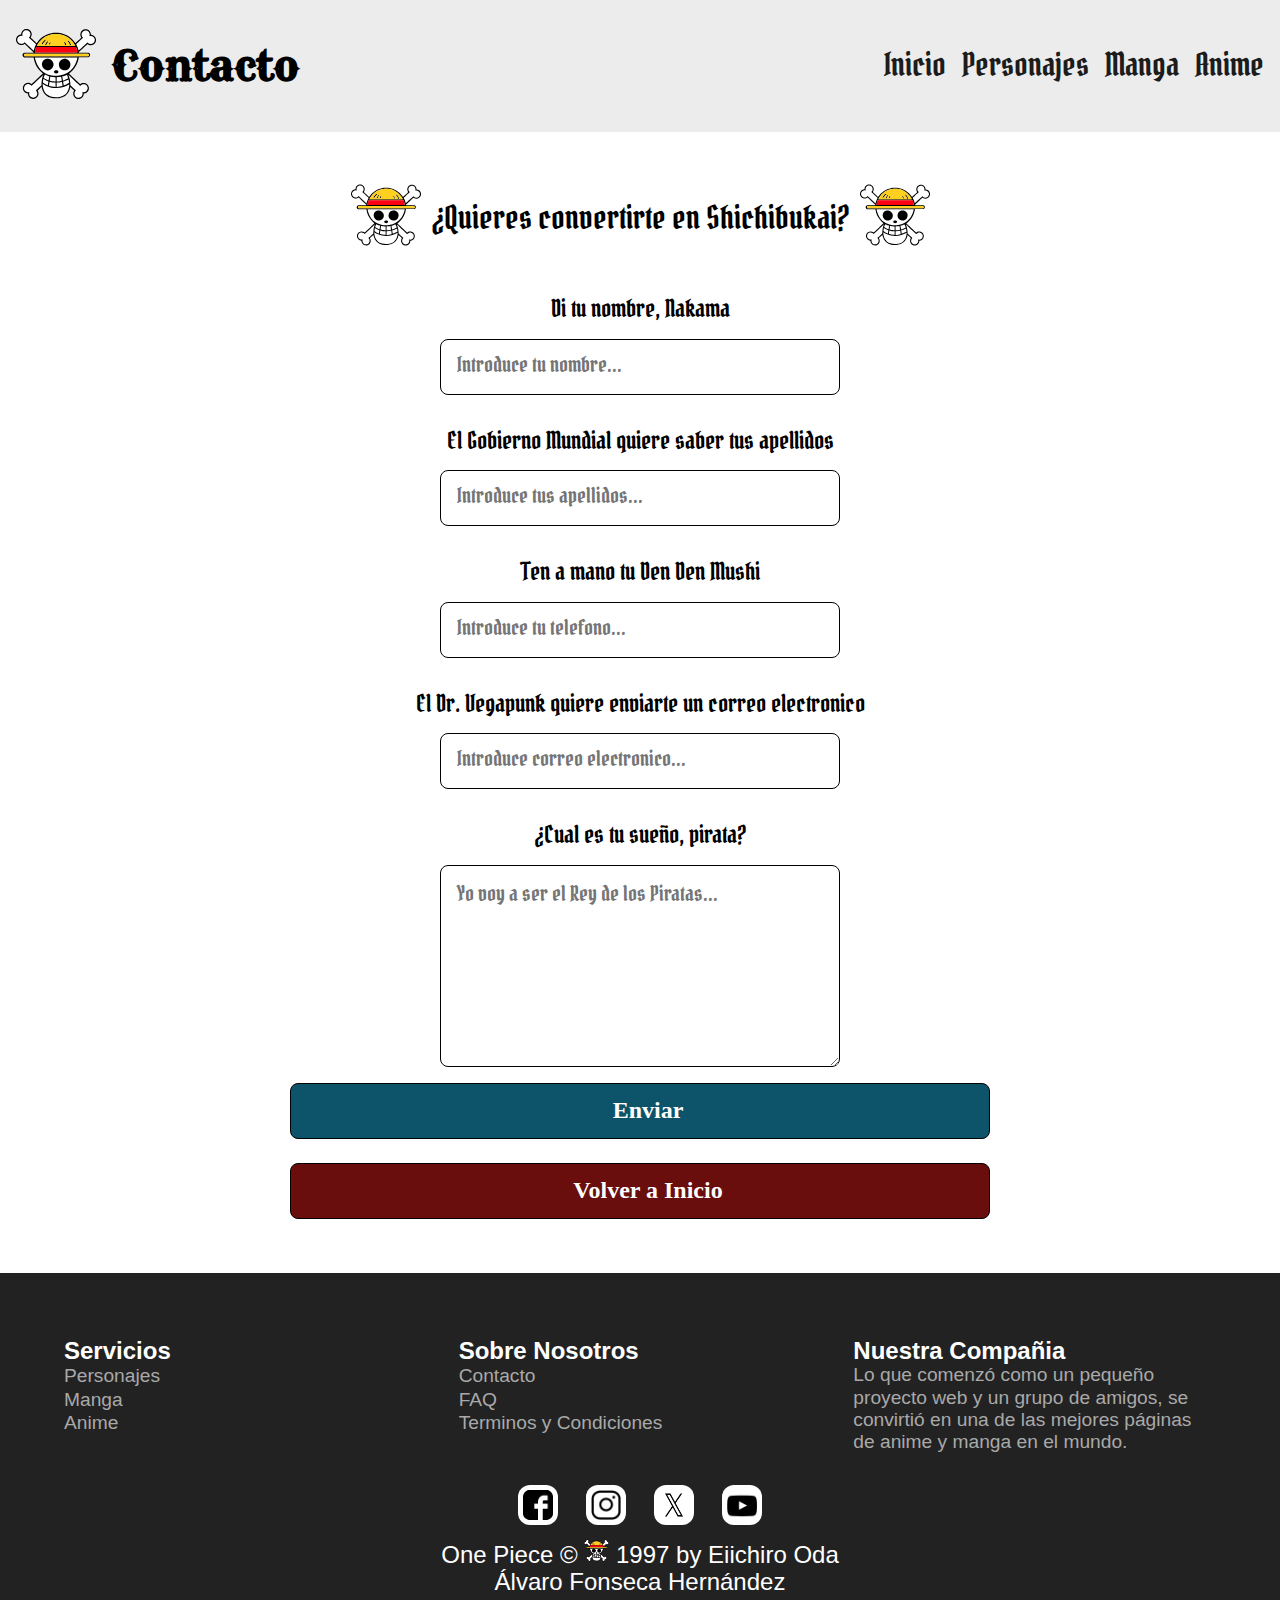
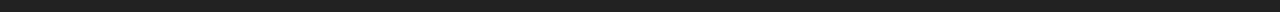
<file: templates/formulario.html>
<!DOCTYPE html>
<html lang="en">
<head>
    <meta charset="UTF-8">
    <meta name="viewport" content="width=device-width, initial-scale=1.0">
    <link rel="stylesheet" href="../css/normalize.css">
    <link rel="stylesheet" href="../css/styles.css">
    <link rel="stylesheet" href="../css/form.css">
    <link rel="shortcut icon" href="../favicon.ico" type="image/x-icon">
    <title>Contacto</title>
</head>
<body>
    <div class="container-form">
        <header>
          <div class="header-logo">
            <a href="../index.html"><img class="logo" src="/assets/imgs/svg/luffyV.svg" alt="logo"></a>
            <h1>Contacto</h1>
        </div>
            <button id="abrir-menu" class="abrir-menu">&#9776;</button>
            <nav id="nav" class="nav">
              <button id="cerrar-menu" class="cerrar-menu">✕</button>
              <ul class="nav-list">
                <li><a href="../index.html">Inicio</a></li>
                <li><a href="personajes.html">Personajes</a></li>
                <li><a href="https://inmanga.com/ver/manga/One-Piece/dfc7ecb5-e9b3-4aa5-a61b-a498993cd935">Manga</a></li>
                <li><a href="https://www3.animeflv.net/anime/one-piece-tv">Anime</a></li>
              </ul>
            </nav>
          </header>
          <div class="container-display">
            <form class="form" id="form" action="../index.html" method="get">
                <div class="wrapper">
                    <fieldset class="formulario">
                        <legend><a href="../index.html"><img src="../assets/imgs/svg/luffyV.svg" alt=""></a>¿Quieres convertirte en Shichibukai?<a href="../index.html"><img src="../assets/imgs/svg/luffyV.svg" alt=""></a></legend>
                        <label for="nombre">Di tu nombre, Nakama</label>
                        <input type="text" name="nombre" id="nombre" placeholder="Introduce tu nombre..."/>
                        <label for="apellidos">El Gobierno Mundial quiere saber tus apellidos</label>
                        <input type="text" name="apellidos" id="apellidos" placeholder="Introduce tus apellidos..."/>
                        <label for="telefono">Ten a mano tu Den Den Mushi</label>
                        <input type="text" name="telefono" id="telefono" placeholder="Introduce tu telefono..."/>
                        <label for="email">El Dr. Vegapunk quiere enviarte un correo electronico</label>
                        <input type="text" name="email" id="email" placeholder="Introduce correo electronico..."/>
                        <label for="mensaje">¿Cual es tu sueño, pirata?</label>
                        <textarea name="mensaje" id="mensaje" cols="30" rows="10" placeholder="Yo voy a ser el Rey de los Piratas..."></textarea>
                        <input type="submit" value="Enviar" id="enviar"/>
                        <input type="button" value="Volver a Inicio" class="volver-btn">
                    </fieldset>
                </div>
            </form>
          </div>
          <footer>
            <div class="footer-container">
                <div class="footer-body">
                  <div class="footer-sections">
                    <div class="footer-servicios">
                      <h3>Servicios</h3>
                      <ul>
                        <li><a href="./templates/personajes.html">Personajes</a></li>
                        <li><a href="https://inmanga.com/ver/manga/One-Piece/dfc7ecb5-e9b3-4aa5-a61b-a498993cd935">Manga</a></li>
                        <li><a href="https://www3.animeflv.net/anime/one-piece-tv">Anime</a></li>
                      </ul>
                    </div>
                    <div class="footer-about">
                      <h3>Sobre Nosotros</h3>
                      <ul>
                        <li><a href="formulario.html">Contacto</a></li>
                        <li><a href="#">FAQ</a></li>
                        <li><a href="#">Terminos y Condiciones</a></li>
                      </ul>
                    </div>
                    <div class="footer-company">
                      <h3>Nuestra Compañia</h3>
                      <p>
                        Lo que comenzó como un pequeño proyecto web y un grupo de amigos, se convirtió en una de las mejores páginas de anime y manga en el mundo.
                    </div>
                  </div>
                  <div class="footer-author">
                    <div class="social">
                      <a href="https://www.facebook.com/onepieceofficial/?locale=es_ES" target="_blank"><img src="../assets/imgs/social/facebook.png" alt="facebook"></a>
                      <a href="https://www.instagram.com/onepiece_staff/?hl=es" target="_blank"><img src="../assets/imgs/social/instagram.png" alt="instagram"></a>
                      <a href="https://twitter.com/OnePieceAnime" target="_blank"><img src="../assets/imgs/social/x.png" alt="X"></a>
                      <a href="https://www.youtube.com/@onepieceofficial/featured" target="_blank"><img src="../assets/imgs/social/youtube.png" alt="youtube"></a>
                    </div>
                    <div class="author">
                      <p>One Piece &copy; <img src="../assets/imgs/svg/luffyV.svg" alt=""> 1997 by Eiichiro Oda</p>
                      <p>Álvaro Fonseca Hernández</p>
                    </div>
                  </div>
              </div>
            </div>
        </footer>
    </div>
    

    <script src="../js/formulario.js"></script>
    <script src="../js/hamburguer.js"></script>
</body>
</html>
</file>
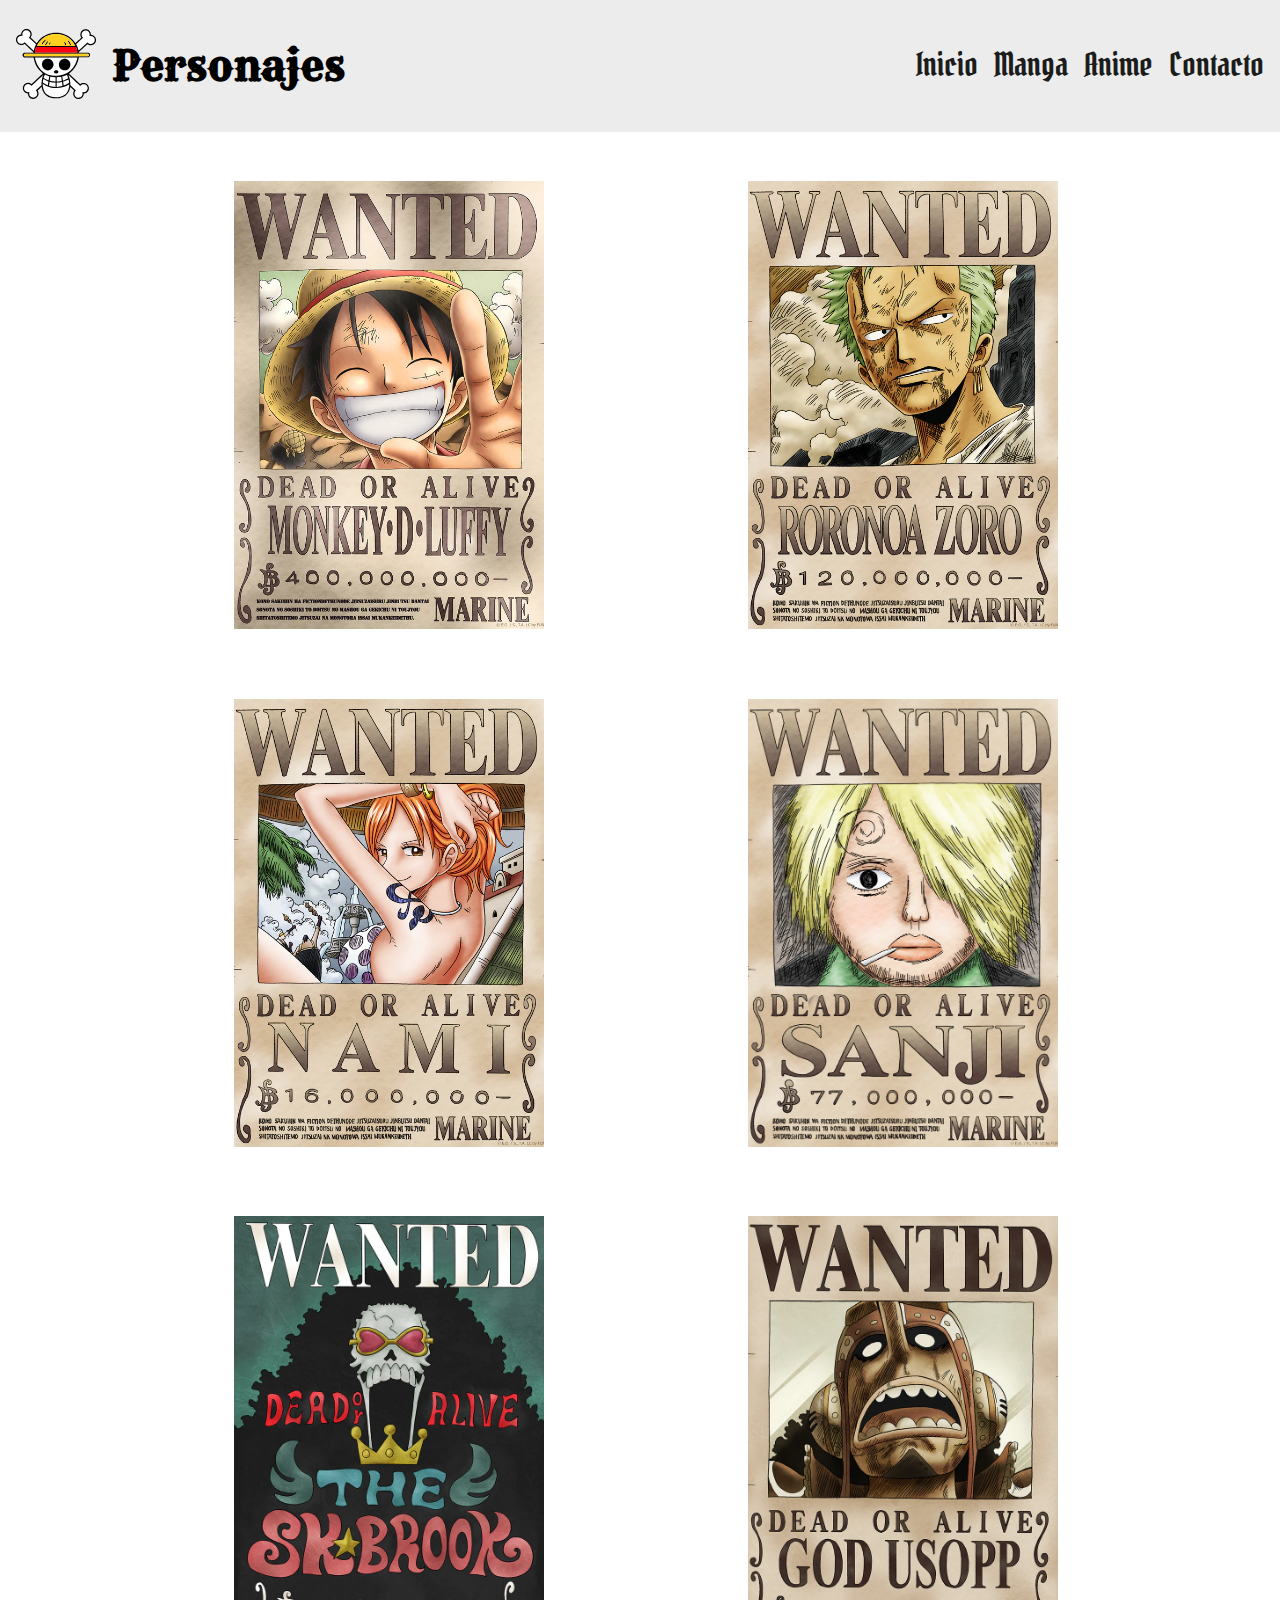
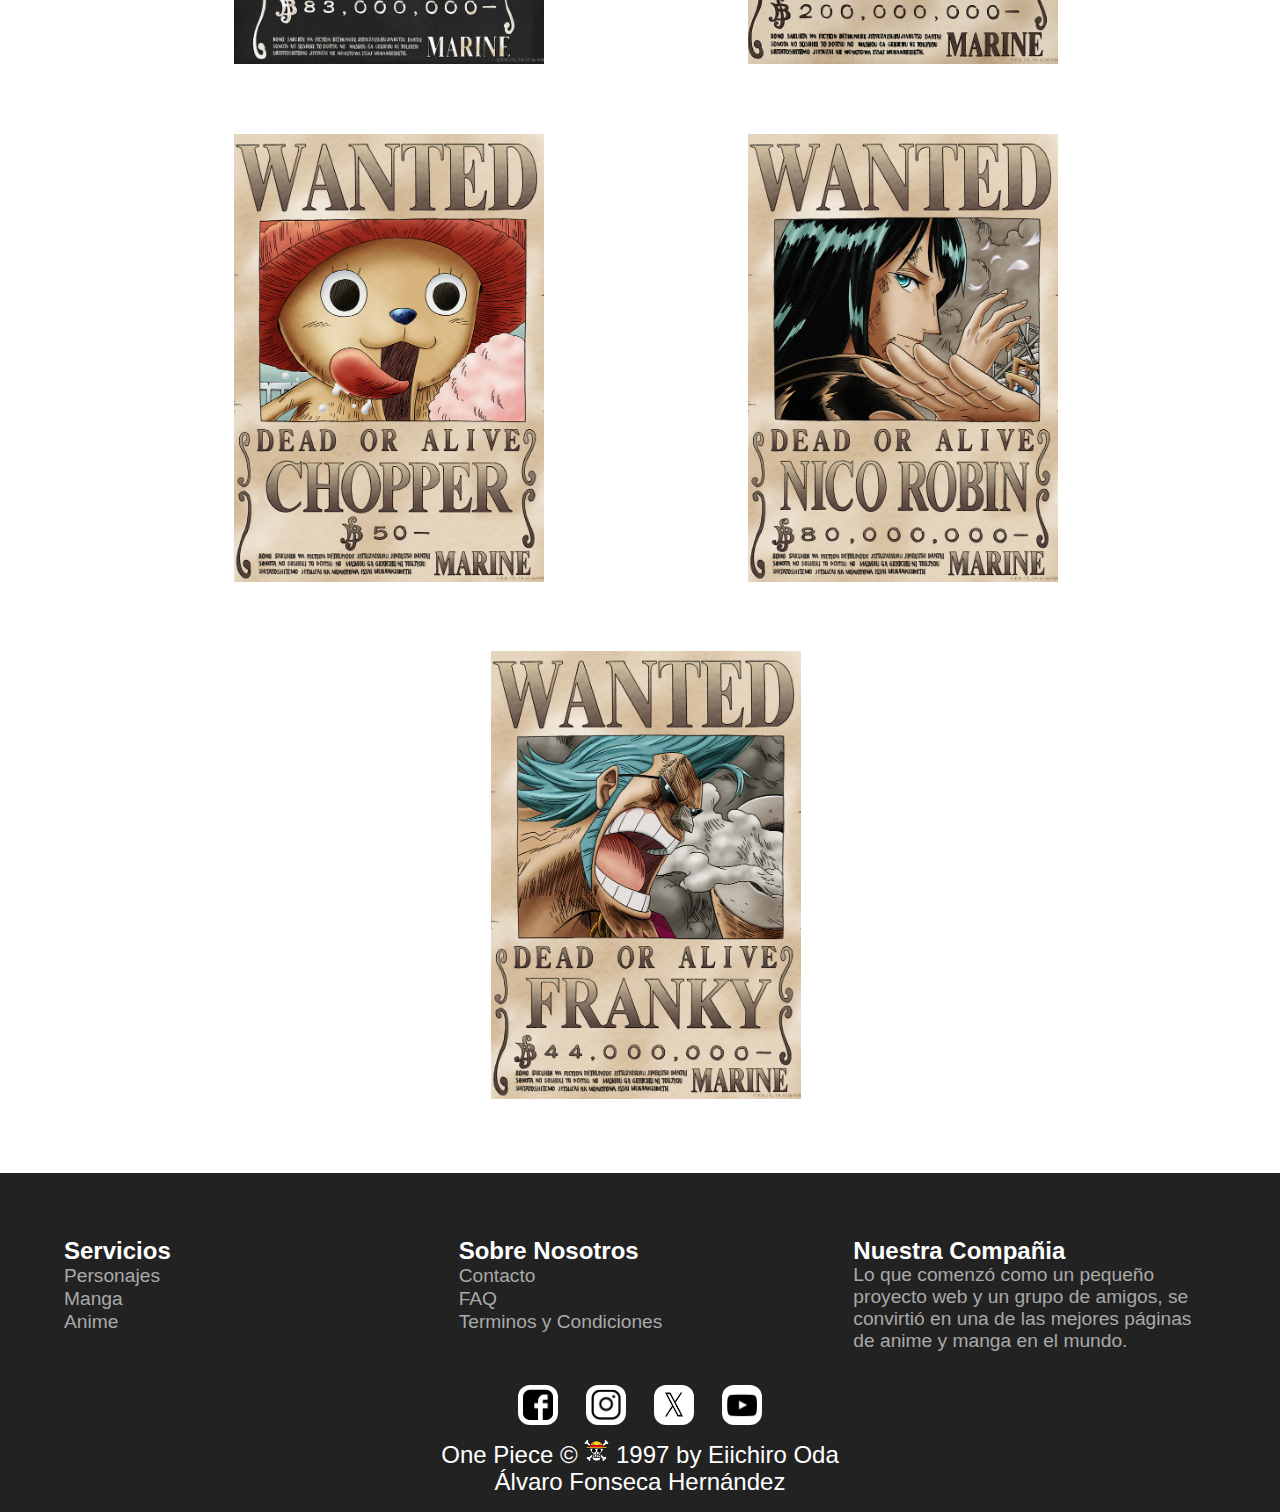
<file: templates/personajes.html>
<!DOCTYPE html>
<html lang="en">
<head>
    <meta charset="UTF-8">
    <meta name="viewport" content="width=device-width, initial-scale=1.0">
    <link rel="stylesheet" href="../css/normalize.css">
    <link rel="stylesheet" href="../css/styles.css">
    <link rel="stylesheet" href="../css/cards.css">
    <title>Personajes</title>
</head>
<body>
    <div class="container-personajes">
        <header class="personajes-header">
            <div class="header-logo">
              <a href="../index.html"><img class="logo" src="/assets/imgs/svg/luffyV.svg" alt="logo"></a>
                <h1>Personajes</h1>
            </div>
            <button id="abrir-menu" class="abrir-menu">&#9776;</button>
            <nav id="nav" class="nav">
              <button id="cerrar-menu" class="cerrar-menu">✕</button>
              <ul class="nav-list">
                <li><a href="../index.html">Inicio</a></li>
                <li><a href="https://inmanga.com/ver/manga/One-Piece/dfc7ecb5-e9b3-4aa5-a61b-a498993cd935">Manga</a></li>
                <li><a href="https://www3.animeflv.net/anime/one-piece-tv">Anime</a></li>
                <li><a href="formulario.html">Contacto</a></li>
              </ul>
            </nav>
          </header>
        <div class="boxesContainer">
            <div class="cardBox">
              <div class="card luffy">
                <div class="front">
                </div>
                <div class="back">
                    <img class="personaje-logo" src="../assets/imgs/logos/luffy.png" alt="">
                  <p>Monkey D. Luffy es el capitán de los Piratas de Sombrero de Paja. Su sueño es convertirse en el Rey de los Piratas y encontrar el legendario tesoro conocido como el One Piece.</p>
                  <!-- hacer una especie de footer para la tarjeta, añadir una linea horizontal -->
                  <hr>
                  <div class="info-btn"><a href="https://onepiece.fandom.com/es/wiki/Monkey_D._Luffy?so=search" target="_blank">Mas Info</a></div>
                </div>
              </div>
            </div>
            <div class="cardBox">
              <div class="card zoro">
                <div class="front">
                </div>
                <div class="back">
                    <img class="personaje-logo" src="../assets/imgs/logos/zoro.png" alt="">
                  <p>Roronoa Zoro es el espadachin de los Piratas del Sombrero de Paja. Es el segundo miembro de la tripulación y el primero en unirse.</p>
                  <hr>
                  <div class="info-btn"><a href="https://onepiece.fandom.com/es/wiki/Roronoa_Zoro?so=search" target="_blank">Mas Info</a></div>
                </div>
              </div>
            </div>
            <div class="cardBox">
              <div class="card nami">
                <div class="front">
                </div>
                <div class="back">
                    <img class="personaje-logo" src="../assets/imgs/logos/nami.png" alt="">
                  <p>Nami es la navegante de los Piratas del Sombrero de Paja. Es el tercer miembro de la tripulación y la segunda en unirse.</p>
                  <hr>
                  <div class="info-btn"><a href="https://onepiece.fandom.com/es/wiki/Nami?so=search" target="_blank">Mas Info</a></div>
                </div>
              </div>
            </div>
            <div class="cardBox">
              <div class="card sanji">
                <div class="front">
                </div>
                <div class="back">
                    <img class="personaje-logo" src="../assets/imgs/logos/sanji.png" alt="">
                  <p>Sanji es el cocinero de los Piratas de Sombrero de Paja, es el quinto miembro de la tripulación, y el cuarto en unirse.</p>
                  <hr>
                  <div class="info-btn"><a href="https://onepiece.fandom.com/es/wiki/Sanji?so=search" target="_blank">Mas Info</a></div>
                </div>
              </div>
            </div>
            <div class="cardBox">
                <div class="card brook">
                  <div class="front">
                  </div>
                  <div class="back">
                      <img class="personaje-logo" src="../assets/imgs/logos/brook.png" alt="">
                    <p>Brook es el músico de los Piratas de Sombrero de Paja. Es el noveno miembro de la tripulación y el octavo en unirse.</p>
                    <hr>
                    <div class="info-btn"><a href="https://onepiece.fandom.com/es/wiki/Brook?so=search" target="_blank">Mas Info</a></div>
                  </div>
                </div>
              </div>
            <div class="cardBox">
              <div class="card usopp">
                <div class="front">
                </div>
                <div class="back">
                    <img class="personaje-logo" src="../assets/imgs/logos/usopp.png" alt="">
                  <p>Usopp es el francotirador de los Piratas de Sombrero de Paja. Es el cuarto miembro de la tripulación y el tercero en unirse oficialmente. </p>
                  <hr>
                  <div class="info-btn"><a href="https://onepiece.fandom.com/es/wiki/Usopp?so=search" target="_blank">Mas Info</a></div>
                </div>
              </div>
            </div>
            <div class="cardBox">
              <div class="card chopper">
                <div class="front">
                </div>
                <div class="back">
                    <img class="personaje-logo" src="../assets/imgs/logos/chopper.png" alt="">
                  <p>Tony Tony Chopper es el médico de los Piratas de Sombrero de Paja. Es el sexto miembro de la tripulación y el quinto en unirse a ella.</p>
                  <hr>
                  <div class="info-btn"><a href="https://onepiece.fandom.com/es/wiki/Tony_Tony_Chopper?so=search" target="_blank">Mas Info</a></div>
                </div>
              </div>
            </div>
            <div class="cardBox">
                <div class="card robin">
                  <div class="front">
                  </div>
                  <div class="back">
                      <img class="personaje-logo" src="../assets/imgs/logos/robin.png" alt="">
                    <p>Nico Robin es la arqueóloga de los Piratas de Sombrero de Paja. Es el séptimo miembro de la tripulación y el sexto en unirse.</p>
                    <hr>
                    <div class="info-btn"><a href="https://onepiece.fandom.com/es/wiki/Nico_Robin?so=search" target="_blank">Mas Info</a></div>
                  </div>
                </div>
              </div>
              <div class="cardBox">
                <div class="card franky">
                  <div class="front">
                  </div>
                  <div class="back">
                      <img class="personaje-logo" src="../assets/imgs/logos/franky.png" alt="">
                    <p>Franky es el carpintero naval de los Piratas de Sombrero de Paja. Es el octavo miembro de la tripulación y el séptimo en unirse.</p>
                    <hr>
                    <div class="info-btn"><a href="https://onepiece.fandom.com/es/wiki/Franky?so=search" target="_blank">Mas Info</a></div>
                  </div>
                </div>
              </div>
          </div>
          <footer>
            <div class="footer-container">
                <div class="footer-body">
                  <div class="footer-sections">
                    <div class="footer-servicios">
                      <h3>Servicios</h3>
                      <ul>
                        <li><a href="./templates/personajes.html">Personajes</a></li>
                        <li><a href="https://inmanga.com/ver/manga/One-Piece/dfc7ecb5-e9b3-4aa5-a61b-a498993cd935">Manga</a></li>
                        <li><a href="https://www3.animeflv.net/anime/one-piece-tv">Anime</a></li>
                      </ul>
                    </div>
                    <div class="footer-about">
                      <h3>Sobre Nosotros</h3>
                      <ul>
                        <li><a href="formulario.html">Contacto</a></li>
                        <li><a href="#">FAQ</a></li>
                        <li><a href="#">Terminos y Condiciones</a></li>
                      </ul>
                    </div>
                    <div class="footer-company">
                      <h3>Nuestra Compañia</h3>
                      <p>
                        Lo que comenzó como un pequeño proyecto web y un grupo de amigos, se convirtió en una de las mejores páginas de anime y manga en el mundo.
                      </p>
                    </div>
                  </div>
                  <div class="footer-author">
                    <div class="social">
                      <a href="https://www.facebook.com/onepieceofficial/?locale=es_ES" target="_blank"><img src="../assets/imgs/social/facebook.png" alt="facebook"></a>
                      <a href="https://www.instagram.com/onepiece_staff/?hl=es" target="_blank"><img src="../assets/imgs/social/instagram.png" alt="instagram"></a>
                      <a href="https://twitter.com/OnePieceAnime" target="_blank"><img src="../assets/imgs/social/x.png" alt="X"></a>
                      <a href="https://www.youtube.com/@onepieceofficial/featured" target="_blank"><img src="../assets/imgs/social/youtube.png" alt="youtube"></a>
                    </div>
                    <div class="author">
                      <p>One Piece &copy; <img src="../assets/imgs/svg/luffyV.svg" alt=""> 1997 by Eiichiro Oda</p>
                      <p>Álvaro Fonseca Hernández</p>
                    </div>
                  </div>
              </div>
            </div>
        </footer> 
    </div>
    <script src="../js/hamburguer.js"></script>
</body>
</html>
</file>
<file: css/styles.css>
@font-face {
  font-family: "Pirata One";
  src: url("../assets/fonts/pirata/PirataOne-Regular.ttf");
}

@font-face {
  font-family: "Rye";
  src: url("../assets/fonts/rye/Rye-Regular.ttf");
}

*,
*::before,
*::after {
  margin: 0;
  padding: 0;
  box-sizing: border-box;
}

:root {
  --h1-font-size: 6rem;
  --h1-logo-font-size: 2.5rem;
  --h2-font-size: 4rem;
  --h3-font-size: 1.5rem;
  --span-font-size: 3.5rem;
  --input-size: 20.75rem;
  --p-size: 2.5rem;
  --h1-color: #ffffff;
  --span-color: #ffffff;
  --button-color: #ffffff;
  --card-width: 310px;
  --card-height: 448px;
  --img-width: 30rem;
  --BottomOffset: -5px;
  --LineHeight: 5px;
  --LineColor: #0f5094;
  --video-min-width: 350px;
  --author-p-size: 1.5rem;
  --error-font-size: 1rem;
}

@media screen and (max-width: 1440px) {
  :root {
    --h2-font-size: 3rem;
    --p-size: 2rem;
  }

  .content {
    width: 100%;
  }
}

@media screen and (max-width: 950px) {
  :root {
    --h2-font-size: 3.5rem;
    --p-size: 1.5rem;
  }
}

@media screen and (max-width: 768px) {
  :root {
    --h1-font-size: 5rem;
    --h2-font-size: 2.5rem;
    --h3-font-size: 1.25rem;
    --span-font-size: 1.5rem;
    --input-size: 18.75rem;
    --p-size: 1.25rem;
    --img-width: 20rem;
    --author-p-size: 1rem;
  }
  .content {
    width: 100%;
  }

  .video-container {
    width: 100%;
  }
}

@media screen and (max-width: 400px){
  :root{
    --h1-logo-font-size: 1.5rem;
  }


}

@media screen and (max-width: 280px) {
  :root {
    --h1-font-size: 2.5rem;
    --h1-logo-font-size: 1rem;
    --h2-font-size: 1.6rem;
    --h3-font-size: 1rem;
    --span-font-size: 1.75rem;
    --input-size: 10.8rem;
    --p-size: 1rem;
    --img-width: 10rem;
    --video-min-width: 250px;
    --author-p-size: .7rem;
    --error-font-size: .6rem;
  }
  .content {
    width: 100%;
  }

  .header-logo img{
    width: 3rem;
    height: 3rem;
  }
}

.container {
  width: 100%;
}

/*------------------------------------ Header Y Boton Hamburguesa ------------------------------------*/
header {
  display: flex;
  align-items: center;
  justify-content: space-between;
  padding: 1rem;
  background-color: #ececec;
}

.personajes-header {
  position: fixed;
  width: 100%;
  z-index: 2;
}

.header-logo {
  display: flex;
  flex-direction: row;
  justify-content: center;
  align-items: center;
  gap: 1rem;
  font-family: "Rye", serif;
}

.header-logo h1{
  font-size: var(--h1-logo-font-size);
}

.logo {
  max-width: 5rem;
  max-height: 5rem;
  transition: allí 0.3s ease;
  cursor: pointer;
}

.logo:hover {
  transform: scale(1.1);
}

.nav-list {
  display: flex;
  list-style-type: none;
  gap: 1rem;
}

.nav-list li a {
  position: relative;
  text-decoration: none;
  color: #1c1c1c;
  font-size: 2rem;
  font-family: "Pirata One", system-ui;
  z-index: 1;
}

.nav-list li a::before {
  position: absolute;
  content: "";
  display: block;
  z-index: -1;
  background: var(--LineColor);
  opacity: 0;
  height: var(--LineHeight);
  bottom: calc(var(--BottomOffset) + 12px);
  width: calc(100% + (var(--LineHeight) / 2));
  right: calc(var(--LineHeight) / -4);
  transition: 0.4s cubic-bezier(0, 0.54, 0.52, 0.76);
  border-radius: 2px;
}

.nav-list li a:hover {
  /*Cambiar el color a amarillo con una transicion de medio segundo*/
  color: #a90000;
  transition: 0.5s;
}

.nav-list li a:hover:before {
  bottom: var(--BottomOffset);
  opacity: 1;
}

.abrir-menu,
.cerrar-menu {
  display: none;
}

@media screen and (max-width: 750px) {
  .abrir-menu,
  .cerrar-menu {
    display: block;
    cursor: pointer;
    border: none;
    font-size: 2.5rem;
    background-color: transparent;
  }

  .abrir-menu {
    color: #1c1c1c;
  }

  .abrir-menu:hover {
    transform: scale(1.2);
  }

  .cerrar-menu {
    color: #ececec;
  }

  .cerrar-menu:hover {
    transform: scale(1.2);
  }

  .nav {
    opacity: 0;
    visibility: hidden;
  }

  .nav {
    width: 100%;
    height: 100%;
    display: flex;
    flex-direction: column;
    align-items: end;
    gap: 1rem;
    position: fixed;
    top: 0;
    right: 0;
    bottom: 0;
    background-color: rgba(0, 0, 0, 0.95);
    padding: 2rem;
    box-shadow: 0 0 0 100vmax rgba(0, 0, 0, 0.5);
    z-index: 1;
  }

  /*Keyframe para la entrada del menu hamburguesa al clicar en el boton*/
  @keyframes navLinkFade {
    from {
      opacity: 0;
      transform: translateX(50px);
    }
    to {
      opacity: 1;
      transform: translateX(0px);
    }
  }

  .nav.visible {
    opacity: 1;
    visibility: visible;
    animation: navLinkFade 0.5s ease forwards;
  }

  .nav-list {
    flex-direction: column;
    align-items: end;
  }

  .nav-list li a {
    text-decoration: none;
    color: #ececec;
    font-family: "Pirata One", system-ui;
  }
}

/*------------------------------------ Hero-image ------------------------------------*/
.hero-container {
  background: url(../assets/imgs/wallpaper.jpg);
  background-position: center;
  background-size: cover;
  background-repeat: no-repeat;
  height: 80vh;
  clip-path: polygon(0 0, 100% 0, 100% 100%, 0 90%);
  position: relative;
}

.hero-container::before {
  content: "";
  position: absolute;
  height: 100%;
  width: 100%;
  background-color: #000000;
  opacity: 0.7;
}

.hero-body {
  position: relative;
  display: flex;
  flex-direction: column;
  justify-content: center;
  align-items: center;
  width: 100%;
  height: 100%;
}

.hero-body span {
  font-size: var(--span-font-size);
  color: var(--span-color);
  font-family: "Pirata One", system-ui;
  text-align: center;
  margin-bottom: 1rem;
  padding: 0 1rem 0 1rem;
}

.hero-container img {
  padding: 10px;
  /* background-color: rgb(255, 255, 255, 0.8); */
  width: var(--img-width);
  border-radius: 10px;
  transition: all 0.3s ease;
  margin-bottom: 10px;
}

.hero-container img:hover {
  transform: scale(1.1);
}

/*Content*/

.content-container {
  width: 100%;
  display: flex;
  flex-direction: row;
  justify-content: center;
  align-items: center;
  gap: 1rem;
  padding: 3rem 3rem 3rem 3rem;
}

.content {
  width: 100%;
  display: flex;
  flex-direction: column;
  justify-content: center;
  align-items: center;
  gap: 1rem;
  /* padding: 3rem 3rem 3rem 3rem; */
  background-color: #ffffff;
}

.content h2 {
  font-size: var(--h2-font-size);
  color: #000000;
  font-family: "Pirata One", system-ui;
  text-align: center;
}

.content p {
  font-size: var(--p-size);
  color: #000000;
  font-family: "Pirata One", system-ui;
  text-align: center;
}

.video-container {
  width: 100%;
  display: flex;
  flex-direction: column;
  justify-content: center;
  align-items: center;
  gap: 1rem;
  padding: 3rem 3rem 3rem 3rem;
  background-color: #ffffff;
}

/*Media query que haga que se ponga en columna si la resolucion baja de 1000 px*/
@media screen and (max-width: 1400px) {
  .content-container {
    flex-direction: column;
  }
}

video {
  width: 100%;
  height: 100%;
  min-width: var(--video-min-width);
  border-radius: 8px;
  box-shadow: 0 4px 8px rgba(0, 0, 0, 0.1);
  outline: none;
}

/*------------------------------------ Footer ------------------------------------*/
footer {
  width: 100%;
  display: flex;
  flex-direction: column;
  justify-content: center;
  align-items: center;
  font-size: 1.2rem;
}

footer li {
  list-style: none;
}

.footer-container {
  width: 100%;
  margin: 20px 0 0 0;
  /*Color pizarra*/
  background-color: #222;
  display: flex;
  flex-direction: column;
  justify-content: center;
  align-items: center;
  color: #ffffff;
  font-family: "Pirata One", system-ui;
}

.footer-body {
  width: 100%;
  padding-top: 4rem;
  padding-bottom: 1rem;
  padding-left: 2rem;
  padding-right: 2rem;
  display: flex;
  flex-direction: column;
  justify-content: center;
  align-items: center;
  gap: 1rem;
}

.footer-sections {
  width: 100%;
  display: grid;
  grid-template-columns: repeat(auto-fit, minmax(300px, 1fr));
  padding: 0 2rem 0.5rem 2rem;
  gap: 2rem;
}

footer a {
  text-decoration: none;
  color: darkgrey;
  font-family: Arial, Helvetica, sans-serif;
}

.footer-sections h3 {
  font-size: var(--h3-font-size);
  color: #ffffff;
  font-family: Arial, Helvetica, sans-serif;
}

.footer-sections p {
  color: darkgrey;
  font-family: Arial, Helvetica, sans-serif;
}

.footer-author {
  display: flex;
  flex-direction: column;
  justify-content: center;
  align-items: center;
  font-family: Arial, Helvetica, sans-serif;
}

.footer-author img {
  width: 25px;
  height: 25px;
}

.social {
  display: flex;
  flex-direction: row;
  justify-content: center;
  align-items: center;
  gap: 1.75rem;
  margin: 0.5rem;
}

.social img {
  width: 40px;
  height: 40px;
  padding: 0.3rem;
  background-color: #ffffff;
  border-radius: 30%;
}

.social img:hover {
  transform: scale(1.1);
}

.author {
  display: flex;
  flex-direction: column;
  justify-content: center;
  align-items: center;
}

.author p {
  font-size: var(--author-p-size);
  color: #ffffff;
  font-family: Arial, Helvetica, sans-serif;
}

@media screen and (max-width: 280px) {
  .footer-sections {
    grid-template-columns: repeat(auto-fit, minmax(200px, 1fr));
    padding: 0;
  }

  .footer-servicios h3{
    font-size: 1rem;
  }
  .footer-servicios p{
    font-size: 0.75rem;
  }
}

/*------------------------------------ Errores ------------------------------------*/
.error {
  color: red;
  font-size: var(--error-font-size);
  font-family: "Pirata One", system-ui;
  padding: .5rem;
}
</file>
<file: css/form.css>
@font-face {
  font-family: "Pirata One";
  src: url("../assets/fonts/pirata/PirataOne-Regular.ttf");
}

@font-face {
  font-family: "Rye";
  src: url("../assets/fonts/rye/Rye-Regular.ttf");
}

*,
*::before,
*::after {
  margin: 0;
  padding: 0;
  box-sizing: border-box;
}

:root {
  --h1-font-size: 6rem;
  --h2-font-size: 4rem;
  --h3-font-size: 1.5rem;
  --span-font-size: 3.5rem;
  --input-size: 25rem;
  --label-font-size: 1.5rem;
  --p-size: 2.5rem;
  --h1-color: #ffffff;
  --span-color: #ffffff;
  --button-color: #ffffff;
  --card-width: 310px;
  --card-height: 448px;
  --img-width: 30rem;
  --BottomOffset: -5px;
  --LineHeight: 5px;
  --LineColor: #0f5094;
  --input-min-width: 300px;
  --placeholder-font-size: 1.3rem;
  /* --card-width: 370px;
    --card-height: 518px; */
}

@media screen and (max-width: 768px) {
  :root {
    --h1-font-size: 5rem;
    --h2-font-size: 3rem;
    --h3-font-size: 1.25rem;
    --label-font-size: 1rem;
    --span-font-size: 1.5rem;
    --input-size: 18.75rem;
    --p-size: 2rem;
    --img-width: 20rem;
    --input-min-width: 250px;
    --placeholder-font-size: 1rem;
  }
}

@media screen and (max-width: 280px) {
  :root {
    --h1-font-size: 2.5rem;
    --h2-font-size: 1.75rem;
    --h3-font-size: 1rem;
    --span-font-size: 1.75rem;
    --input-size: 10.8rem;
    --p-size: 1.5rem;
    --img-width: 10rem;
    --placeholder-font-size: 0.8rem;
    --label-font-size: .85rem;
  }

  fieldset{
    width: 100%;
    max-width: 250px;
  }

  legend{
    padding: 1rem;
  }

  label{
    font-size: 1rem;
  }

  .form img{
    width: 50px;
    height: 50px;
  }

  /* input::placeholder {
    font-size: .5rem;
    font-family: Pirata One;
  } */
}


.container-form{
  width: 100%;
}

label {
  font-size: var(--label-font-size);
  color: #000000;
  margin-top: 1rem;
  font-family: "Pirata One", system-ui;
}

form {
  width: 100%;
  display: flex;
  flex-direction: column;
  justify-content: center;
  align-items: center;
  margin-top: 1rem;
  margin-bottom: 1rem;
}

legend {
  font-size: 2rem;
  color: #000000;
  margin-bottom: 1rem;
  font-family: "Pirata One", system-ui;
  display: flex;
  flex-direction: row;
  justify-content: center;
  align-items: center;
  text-align: center;
}

legend img {
  width: 70px;
  height: 70px;
  margin-left: 10px;
  margin-right: 10px;
}

.wrapper {
  width: 80%;
  display: flex;
  flex-direction: row;
  justify-content: center;
  align-items: center;
  gap: 1rem;
  border-radius: 10px;
}

fieldset {
  border-radius: 0.5rem;
  border: none;
}

.formulario {
  width: 100%;
  display: flex;
  flex-direction: column;
  justify-content: center;
  align-items: center;
  margin-top: 2rem;
  gap: 1rem;
}

input {
  width: var(--input-size);
  height: 3.5rem;
  border-radius: 0.5rem;
  border: 0.5px solid #000000;
  padding-left: 1rem;
  font-size: 1rem;
  outline: none;
}

textarea {
  width: var(--input-size);
  border-radius: 0.5rem;
  border: 0.5px solid #000000;
  padding-left: 1rem;
  padding-top: 1rem;
  font-size: 1rem;
  outline: none;
}

/*Aumentar el font-size del placeholder*/
input::placeholder {
  /* font-size: 1.3rem; */
  font-size: var(--placeholder-font-size);
  font-family: Pirata One;
}

textarea::placeholder {
  font-size: var(--placeholder-font-size);
  font-family: Pirata One;
}


input[type="submit"] {
  width: 70%;
  min-width: var(--input-min-width);
  background-color: rgb(13, 84, 106);
  color: #ffffff;
  font-size: 1.5rem;
  font-weight: bold;
  cursor: pointer;
  margin-right: 0;
  margin-left: 0;
  margin-bottom: 0.5rem;
  text-align: center;
}

input[type="submit"]:hover {
  background-color: rgb(25, 163, 205, 0.8);
}

.volver-btn {
  width: 70%;
  min-width: var(--input-min-width);
  background-color: rgb(106, 13, 13);
  color: #ffffff;
  font-size: 1.5rem;
  font-weight: bold;
  cursor: pointer;
  margin-right: 0;
  margin-left: 0;
  margin-bottom: 0.5rem;
  text-align: center;
}

.volver-btn:hover {
  background-color: rgb(205, 25, 25, 0.8);
}
</file>
<file: css/cards.css>
:root{
  --card-width: 310px;
  --card-height: 448px;
}

/*Cards*/

.container-personajes {
  width: 100%;
  height: 100%;
}

hr {
  width: 100%;
  height: 1px;
  background-color: #ffffff;
  margin-top: 1rem;
  margin-bottom: 1rem;
}

 .boxesContainer {
  width: 100%;
  height: 100%;
  display: flex;
  flex-direction: row;
  flex-wrap: wrap;
  justify-content: center;
  align-items: center;
  gap: 2rem 12rem;  
  padding-top: 9rem;
  padding-left: 1rem;
  padding-right: 1rem;
  padding-bottom: 1rem;
}

.cardBox {
  float: left;
  font-size: 1.2em;
  margin: 1% 0 0 1%;
  perspective: 800px;
  transition: all 0.3s ease 0s;
  width: var(--card-width);
  /* width: 23.5%; */
}

.cardBox:hover .card {
  transform: rotateY(180deg);
}

.card {
  background: #222;
  cursor: default;
  height: 700px;
  transform-style: preserve-3d;
  transition: transform 0.4s ease 0s;
  width: var(--card-width);
  height: var(--card-height);
  -webkit-animation: giro 1s 1;
  animation: giro 1s 1;
}

.card .front,
.card .back {
  backface-visibility: hidden;
  box-sizing: border-box;
  color: white;
  display: block;
  font-size: 1.2em;
  padding: 0.8em;
  position: absolute;
  text-align: center;
}

.card .front {
  width: var(--card-width);
  height: var(--card-height);
}

.card .back {
  width: var(--card-width);
  height: var(--card-height);
  transform: rotateY(180deg);
  /* overflow-y: scroll; */
  font-family: "Pirata One", system-ui;
  display: flex;
  flex-direction: column;
  align-items: center;
}

.back h3 {
  font-size: 2rem;
  color: #ffffff;
  margin-top: 1rem;
  margin-bottom: 0.5rem;
  font-family: "Rye", serif;
}

.back img {
  width: 8rem;
  height: 8rem;
}

.back p {
  font-size: 1.5rem;
  color: #ffffff;
  margin-top: 1.5rem;
  /* margin-bottom: 1.5rem; */
  font-family: "Pirata One", system-ui;
}

.personaje-logo {
  width: 7.5rem;
  height: 7rem;
}

.info-btn a {
  text-decoration: none;
  color: #ffffff;
  font-family: "Pirata One", system-ui;
}

.info-btn {
  width: 70%;
  padding: 0.75rem;
  border-radius: 10px;
  font-size: 1.5rem;
  font-weight: bold;
  cursor: pointer;
  margin-bottom: 0.5rem;
  margin-top: 0;
}

/*Estilos Scroll*/
/* .card .back::-webkit-scrollbar {
  width: 0;
}

.card .back::-webkit-scrollbar-track {
  background-color: transparent;
}

.card .back::-webkit-scrollbar-thumb {
  background-color: transparent;
} */

.luffy .front {
  background: url(../assets/imgs/luffyWanted.jpg);
  background-position: center;
  background-size: cover;
  background-repeat: no-repeat;
}

.luffy .back {
  background-color: #a90000;
}

.luffy .info-btn {
  background-color: #0549a5;
  color: #dfd500;
}

.luffy .info-btn:hover {
  background-color: #0d3773;
}

.zoro .front {
  background: url(../assets/imgs/zoroWanted.jpg);
  background-position: center;
  background-size: cover;
  background-repeat: no-repeat;
}

.zoro .back {
  background-color: #3c4f37;
}

.zoro .info-btn {
  background-color: #000000;
  color: #875e5e;
}

.zoro .info-btn:hover {
  background-color: #2b2b2b;
}

.nami .front {
  background: url(../assets/imgs/namiWanted.jpg);
  background-position: center;
  background-size: cover;
  background-repeat: no-repeat;
}

.nami .back {
  background-color: #dd8112;
}

.nami .info-btn {
  background-color: #7151a5;
  color: #2e89b4;
}

.nami .info-btn:hover {
  background-color: #4f3a7b;
}

.sanji .front {
  background: url(../assets/imgs/sanjiWanted.jpg);
  background-position: center;
  background-size: cover;
  background-repeat: no-repeat;
}

.sanji .back {
  background-color: #2b68a0;
}

.sanji .info-btn {
  background-color: #af8911;
  color: #921a1a;
}

.sanji .info-btn:hover {
  background-color: #7a5f0e;
}

.brook .front {
  background: url(../assets/imgs/brookWanted.jpg);
  background-position: center;
  background-size: cover;
  background-repeat: no-repeat;
}

.brook .back {
  background-color: #222;
}

.brook .info-btn {
  background-color: #b97fdd;
  color: #fed54b;
}

.brook .info-btn:hover {
  background-color: #a46cc9;
}

.usopp .front {
  background: url(../assets/imgs/usoppWanted.jpg);
  background-position: center;
  background-size: cover;
  background-repeat: no-repeat;
}

.usopp .back {
  background-color: #b89929;
}

.usopp .info-btn {
  background-color: #677900;
  color: #d6e2df;
}

.usopp .info-btn:hover {
  background-color: #4f5f00;
}

.chopper .front {
  background: url(../assets/imgs/chopperWanted.jpg);
  background-position: center;
  background-size: cover;
  background-repeat: no-repeat;
}

.chopper .back {
  background-color: #e17b7b;
}

.chopper .info-btn {
  background-color: #62baa2;
  color: #ffebdb;
}

.chopper .info-btn:hover {
  background-color: #4f8e7a;
}

.robin .front {
  background: url(../assets/imgs/robinWanted.jpg);
  background-position: center;
  background-size: cover;
  background-repeat: no-repeat;
}

.robin .back {
  background-color: #5d006f;
}

.robin .info-btn {
  background-color: #b74026;
  color: #dcc198;
}

.robin .info-btn:hover {
  background-color: #8f2e1c;
}

.franky .front {
  background: url(../assets/imgs/frankyWanted.jpg);
  background-position: center;
  background-size: cover;
  background-repeat: no-repeat;
}

.franky .back {
  background-color: #66b4c4;
}

.franky .info-btn {
  background-color: #d34a56;
  color: #ffffff;
}

.franky .info-btn:hover {
  background-color: #a63a45;
}


/*Animaciones de las cartas al cargar la pagina*/
.cardBox:nth-child(2) .card {
  -webkit-animation: giro 1.5s 1;
  animation: giro 1.5s 1;
}

.cardBox:nth-child(3) .card {
  -webkit-animation: giro 2s 1;
  animation: giro 2s 1;
}

.cardBox:nth-child(4) .card {
  -webkit-animation: giro 2.5s 1;
  animation: giro 2.5s 1;
}

.cardBox:nth-child(5) .card {
  -webkit-animation: giro 3s 1;
  animation: giro 3s 1;
}

.cardBox:nth-child(6) .card {
  -webkit-animation: giro 3.5s 1;
  animation: giro 3.5s 1;
}

.cardBox:nth-child(7) .card {
  -webkit-animation: giro 4s 1;
  animation: giro 4s 1;
}

.cardBox:nth-child(8) .card {
  -webkit-animation: giro 4.5s 1;
  animation: giro 4.5s 1;
}

.cardBox:nth-child(9) .card {
  -webkit-animation: giro 5s 1;
  animation: giro 5s 1;
}

/*Keyframes de giro de las cartas*/
@-webkit-keyframes giro {
  from {
    transform: rotateY(180deg);
  }
  to {
    transform: rotateY(0deg);
  }
}

@keyframes giro {
  from {
    transform: rotateY(180deg);
  }
  to {
    transform: rotateY(0deg);
  }
}

/*Media Querys*/
/*Media query para 1200 px*/
@media screen and (max-width: 1350px) {
  .cardBox {
    /* margin-left: 2.8%; */
    margin-top: 3%;
    /* width: 46%; */
  }

  .cardBox:last-child {
    margin-bottom: 3%;
  }
}

@media screen and (max-width: 767px) {
  .cardBox {
    /* margin-left: 2.8%; */
    margin-top: 3%;
    /* width: 46%; */
  }

  .cardBox:last-child {
    margin-bottom: 3%;
  }
}

/*Responsividad para Galaxy Fold o dispositivos hasta 280px*/
@media screen and (max-width: 280px){

  :root{
    --card-width: 230px;
    --card-height: 330px;
  }

  .back img{
    width: 5rem;
    height: 5rem;
  }

  .back p{
    font-size: 1.1rem;
  }

  .info-btn{
    font-size: 1.2rem;
  }
}
</file>
